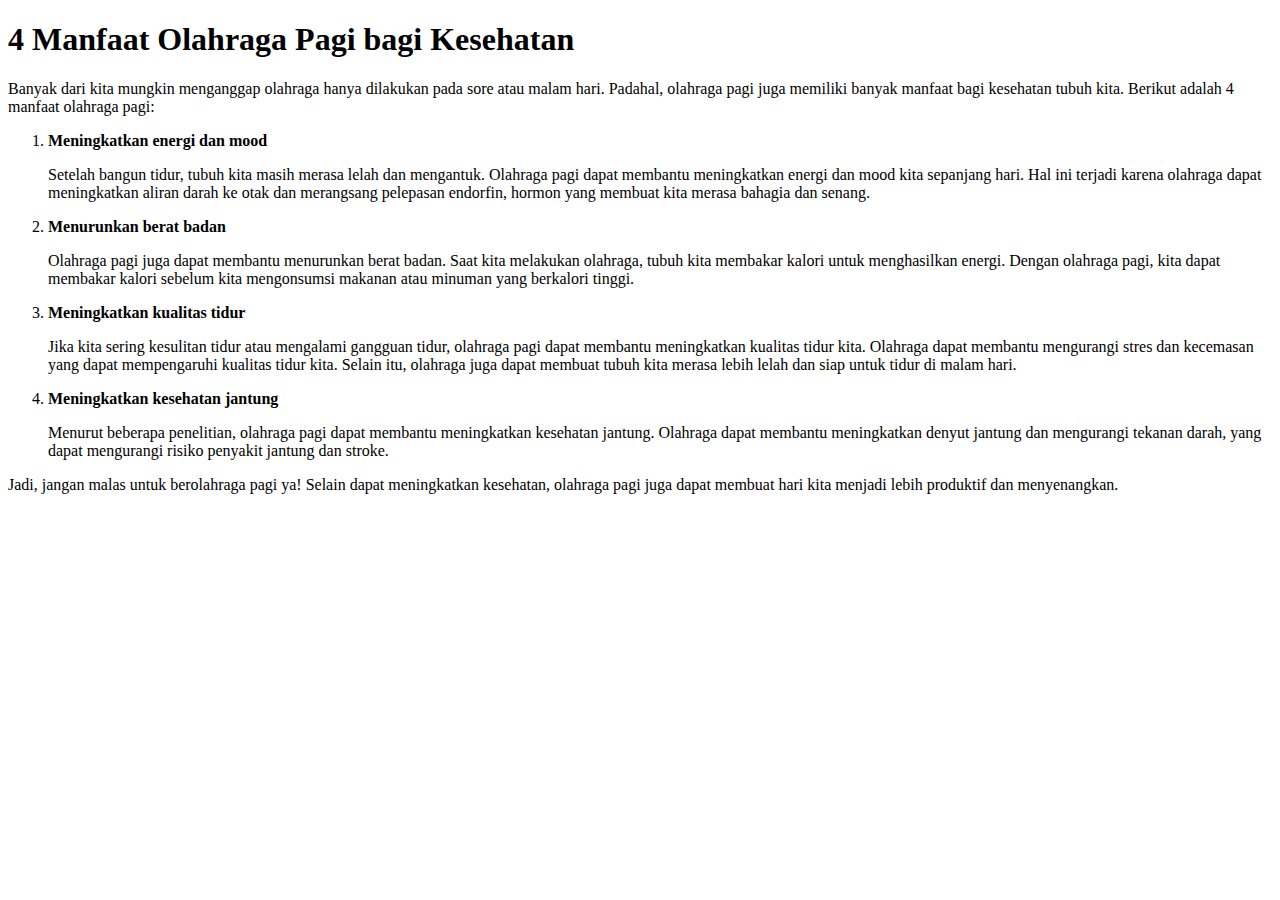
<file: Tugas Pertemuan 1/Latihan-1.html>
<!DOCTYPE html>
<html>
<head>
	<title>Latihan 1</title>
</head>
<body>
	<h1>4 Manfaat Olahraga Pagi bagi Kesehatan</h1>
	<p>Banyak dari kita mungkin menganggap olahraga hanya dilakukan pada sore atau malam hari. Padahal, olahraga pagi juga memiliki banyak manfaat bagi kesehatan tubuh kita. Berikut adalah 4 manfaat olahraga pagi:</p>
	<ol>
		<li><strong>Meningkatkan energi dan mood</strong></li>
		<p>Setelah bangun tidur, tubuh kita masih merasa lelah dan mengantuk. Olahraga pagi dapat membantu meningkatkan energi dan mood kita sepanjang hari. Hal ini terjadi karena olahraga dapat meningkatkan aliran darah ke otak dan merangsang pelepasan endorfin, hormon yang membuat kita merasa bahagia dan senang.</p>
		<li><strong>Menurunkan berat badan</strong></li>
		<p>Olahraga pagi juga dapat membantu menurunkan berat badan. Saat kita melakukan olahraga, tubuh kita membakar kalori untuk menghasilkan energi. Dengan olahraga pagi, kita dapat membakar kalori sebelum kita mengonsumsi makanan atau minuman yang berkalori tinggi.</p>
		<li><strong>Meningkatkan kualitas tidur</strong></li>
		<p>Jika kita sering kesulitan tidur atau mengalami gangguan tidur, olahraga pagi dapat membantu meningkatkan kualitas tidur kita. Olahraga dapat membantu mengurangi stres dan kecemasan yang dapat mempengaruhi kualitas tidur kita. Selain itu, olahraga juga dapat membuat tubuh kita merasa lebih lelah dan siap untuk tidur di malam hari.</p>
		<li><strong>Meningkatkan kesehatan jantung</strong></li>
		<p>Menurut beberapa penelitian, olahraga pagi dapat membantu meningkatkan kesehatan jantung. Olahraga dapat membantu meningkatkan denyut jantung dan mengurangi tekanan darah, yang dapat mengurangi risiko penyakit jantung dan stroke.</p>
	</ol>
	<p>Jadi, jangan malas untuk berolahraga pagi ya! Selain dapat meningkatkan kesehatan, olahraga pagi juga dapat membuat hari kita menjadi lebih produktif dan menyenangkan.</p>
</body>
</html>
</file>
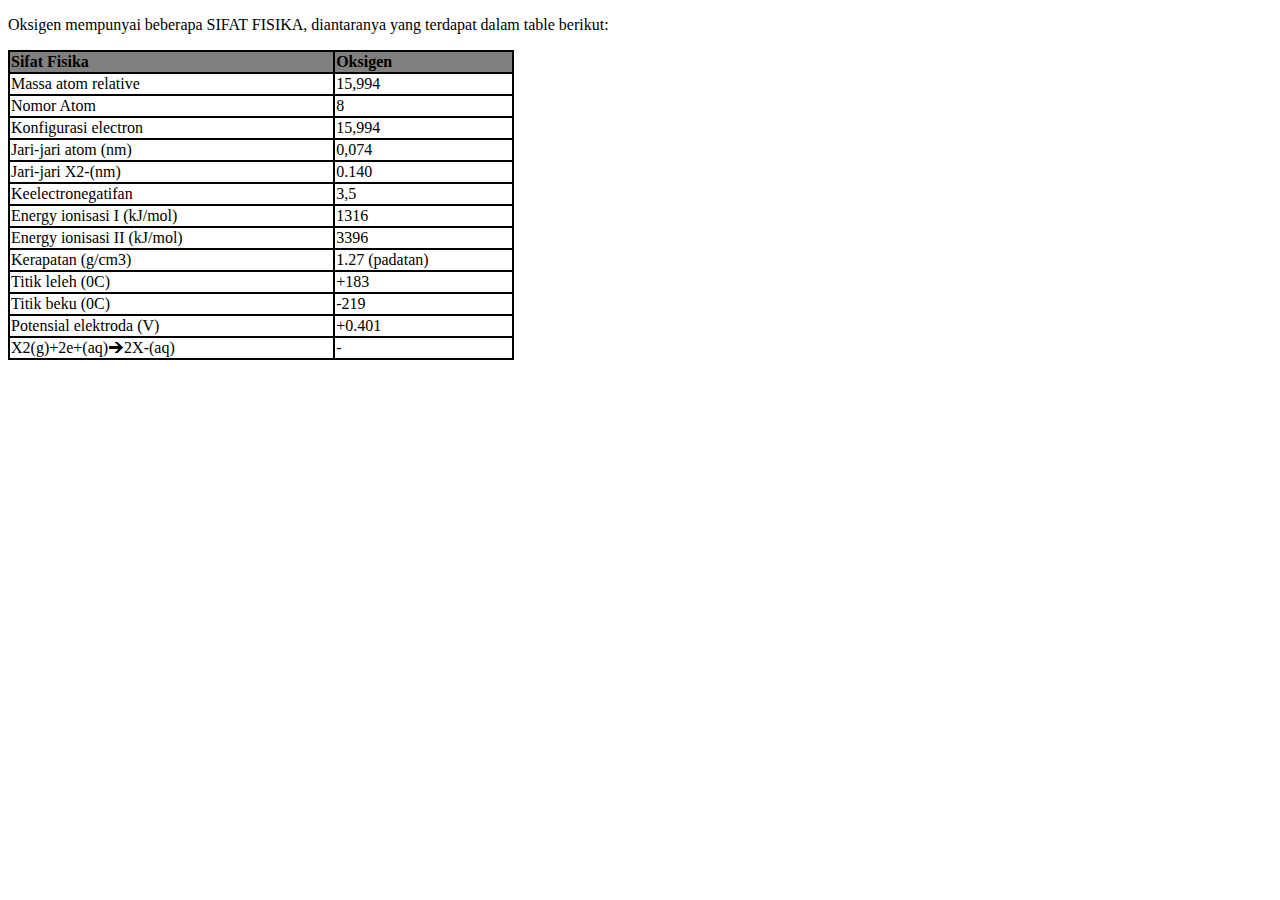
<file: Tugas Pertemuan 1/Latihan-3.html>
<!DOCTYPE html>
<html>
<head>
	<title>Latihan 3</title>
    <style>
        table,
    th,
    td{
        border:2px solid black;
        border-collapse: collapse;
        
    }
    </style>
</head>
<body>
	<p>Oksigen mempunyai beberapa SIFAT FISIKA, diantaranya yang terdapat dalam table berikut:</p>
	<table width="40%" >
        <tbody>
            <tr bgcolor="gray" >
                <td> <strong>Sifat Fisika</strong></td>
                <td> <strong>Oksigen</strong></td>
            </tr>
            <tr>
                <td> Massa atom relative</td>
                <td> 15,994</td>
            </tr>
            <tr>
                <td> Nomor Atom</td>
                <td> 8 </td>
            </tr>
            <tr>
                <td> Konfigurasi electron </td>
                <td> 15,994</td>
            </tr>
            <tr>
                <td> Jari-jari atom (nm)</td>
                <td> 0,074</td>
            </tr>
            <tr>
                <td> Jari-jari X2-(nm)</td>
                <td> 0.140</td>
            </tr>
            <tr>
                <td> Keelectronegatifan</td>
                <td> 3,5</td>
            </tr>
            <tr>
                <td> Energy ionisasi I (kJ/mol)</td>
                <td> 1316</td>
            </tr>
            <tr>
                <td> Energy ionisasi II (kJ/mol)</td>
                <td> 3396</td>
            </tr>
            <tr>
                <td> Kerapatan (g/cm3) </td>
                <td> 1.27 (padatan)</td>
            </tr>
            <tr>
                <td> Titik leleh (0C)</td>
                <td> +183</td>
            </tr>
            <tr>
                <td> Titik beku (0C)</td>
                <td> -219</td>
            </tr>
            <tr>
                <td> Potensial elektroda (V)</td>
                <td> +0.401</td>
            </tr>
            <tr>
                <td> X2(g)+2e+(aq)🡪2X-(aq)</td>
                <td> -</td>
            </tr>
        </tbody>
    </table>
</body>
</html>
</file>
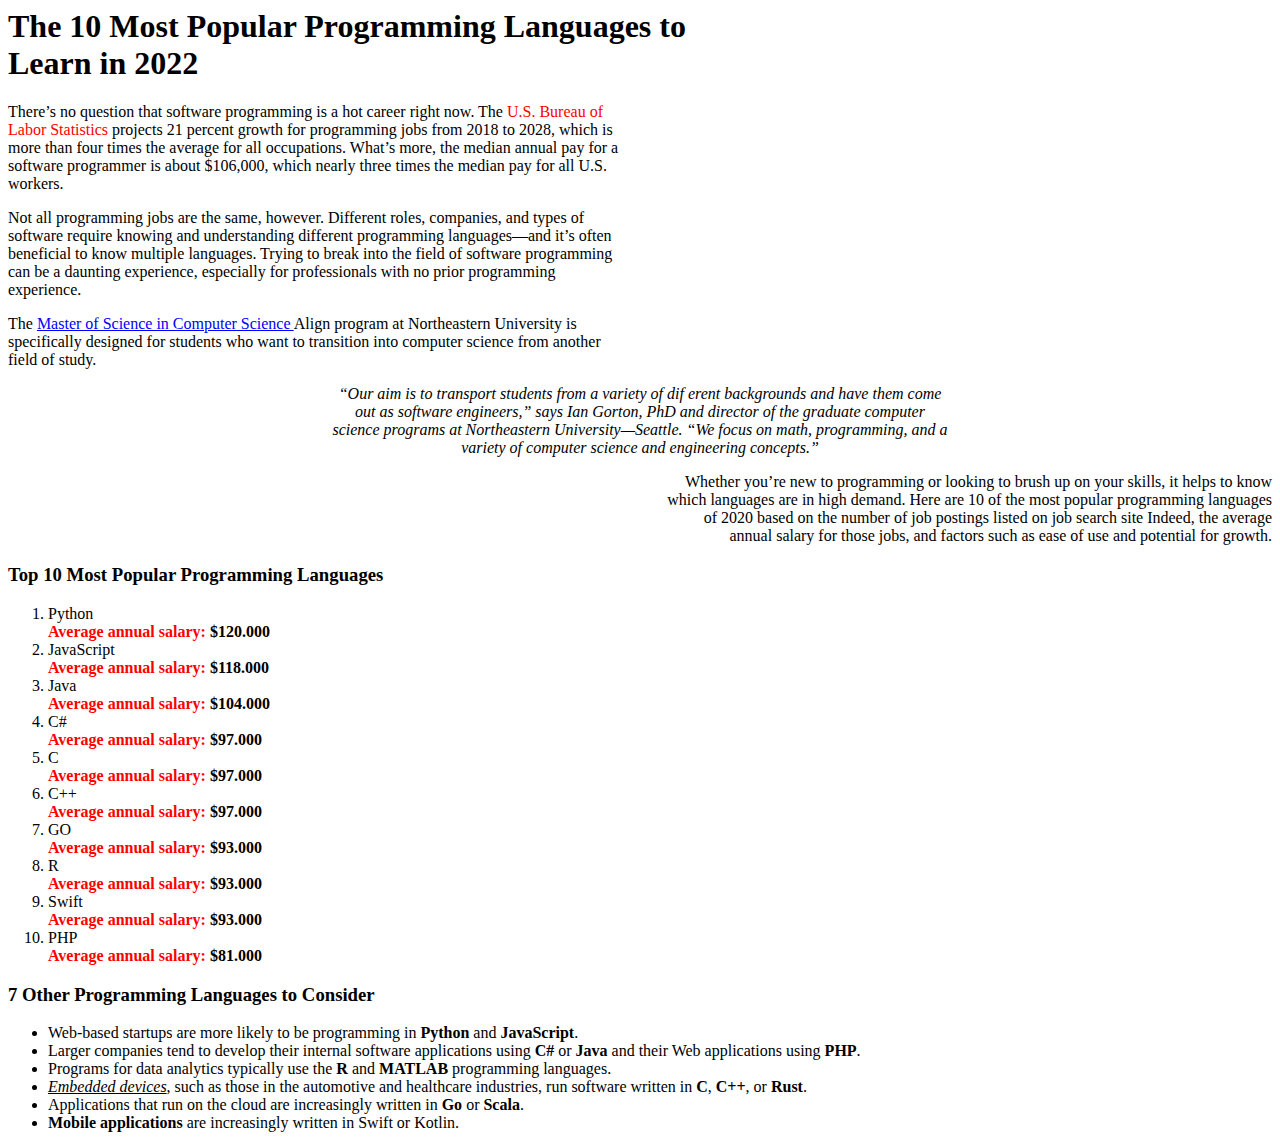
<file: Tugas Pertemuan 1/Latihan-4.html>
<html>
<head>
	<title>Latihan 4</title>
</head>
<body>
	<h1> The 10 Most Popular Programming Languages to <br>
        Learn in 2022 </h1>
	<p>There’s no question that software programming is a hot career right now. The <span style="color: red;">
        U.S. Bureau of  <br> Labor Statistics</span>
        projects 21 percent growth for programming jobs from 2018 to 2028, which is <br>
        more than four times the average for all occupations. What’s more, the median annual pay for a <br>
        software programmer is about $106,000, which nearly three times the median pay for all U.S. <br>
        workers.</p>

    <p>Not all programming jobs are the same, however. Different roles, companies, and types of <br>
        software require knowing and understanding different programming languages—and it’s often <br>
        beneficial to know multiple languages. Trying to break into the field of software programming <br>
        can be a daunting experience, especially for professionals with no prior programming <br>
        experience.</p>

    <p>The <span style="color: blue; text-decoration: underline;" > Master of Science in Computer Science </span> 
        Align program at Northeastern University is <br>
        specifically designed for students who want to transition into computer science from another <br>
        field of study.
        </p>

     <p style="text-align: center;"> <i>“Our aim is to transport students from a variety of dif erent backgrounds and have them come <br>
        out as software engineers,” says Ian Gorton, PhD and director of the graduate computer <br>
        science programs at Northeastern University—Seattle. “We focus on math, programming, and a <br>
        variety of computer science and engineering concepts.”</i></p>   

     <p style="text-align: right;">Whether you’re new to programming or looking to brush up on your skills, it helps to know <br>
        which languages are in high demand. Here are 10 of the most popular programming languages <br>
        of 2020 based on the number of job postings listed on job search site Indeed, the average <br>
        annual salary for those jobs, and factors such as ease of use and potential for growth.</p>   

    <h3> Top 10 Most Popular Programming Languages </h3>
    <ol>
        <li>
            Python<br>
            <span style="color:red; font-weight:bold;"> Average annual salary:</span> <b>$120.000</b>
        </li>
        <li>
            JavaScript <br>
            <span style="color:red; font-weight:bold;"> Average annual salary:</span> <b>$118.000</b>
        </li>
        <li>
            Java<br>
            <span style="color:red; font-weight:bold;"> Average annual salary:</span> <b>$104.000</b>
        </li>
        <li>
            C#<br>
            <span style="color:red; font-weight:bold;"> Average annual salary:</span> <b>$97.000</b>
        </li>
        <li>
            C<br>
            <span style="color:red; font-weight:bold;"> Average annual salary:</span> <b>$97.000</b>
        </li>
        <li>
            C++<br>
            <span style="color:red; font-weight:bold;"> Average annual salary:</span> <b>$97.000</b>
        </li>
        <li>
            GO<br>
            <span style="color:red; font-weight:bold;"> Average annual salary:</span> <b>$93.000</b>
        </li>
        <li>
            R<br>
            <span style="color:red; font-weight:bold;"> Average annual salary:</span> <b>$93.000</b>
        </li>
        <li>
            Swift<br>
            <span style="color:red; font-weight:bold;"> Average annual salary:</span> <b>$93.000</b>
        </li>
        <li>
            PHP<br>
            <span style="color:red; font-weight:bold;"> Average annual salary:</span> <b>$81.000</b>
        </li>
    </ol>
    <h3>7 Other Programming Languages to Consider</h3>
	<ul>
		<li>Web-based startups are more likely to be programming in <strong>Python</strong> and <strong>JavaScript</strong>.</li>
		<li>Larger companies tend to develop their internal software applications using <strong>C#</strong> or <strong>Java</strong> and their Web applications using <strong>PHP</strong>.</li>
		<li>Programs for data analytics typically use the <strong>R</strong> and <strong>MATLAB</strong> programming languages.</li>
		<li> <em><u>Embedded devices</u></em>, such as those in the automotive and healthcare industries, run software written in <strong>C</strong>, <strong>C++</strong>, or <strong>Rust</strong>.</li>
		<li>Applications that run on the cloud are increasingly written in <strong>Go</strong> or <strong>Scala</strong>.</li>
		<li> <strong>Mobile applications </strong> are increasingly written in Swift or Kotlin.</li>
	</ul>
</body>
</html>
</file>
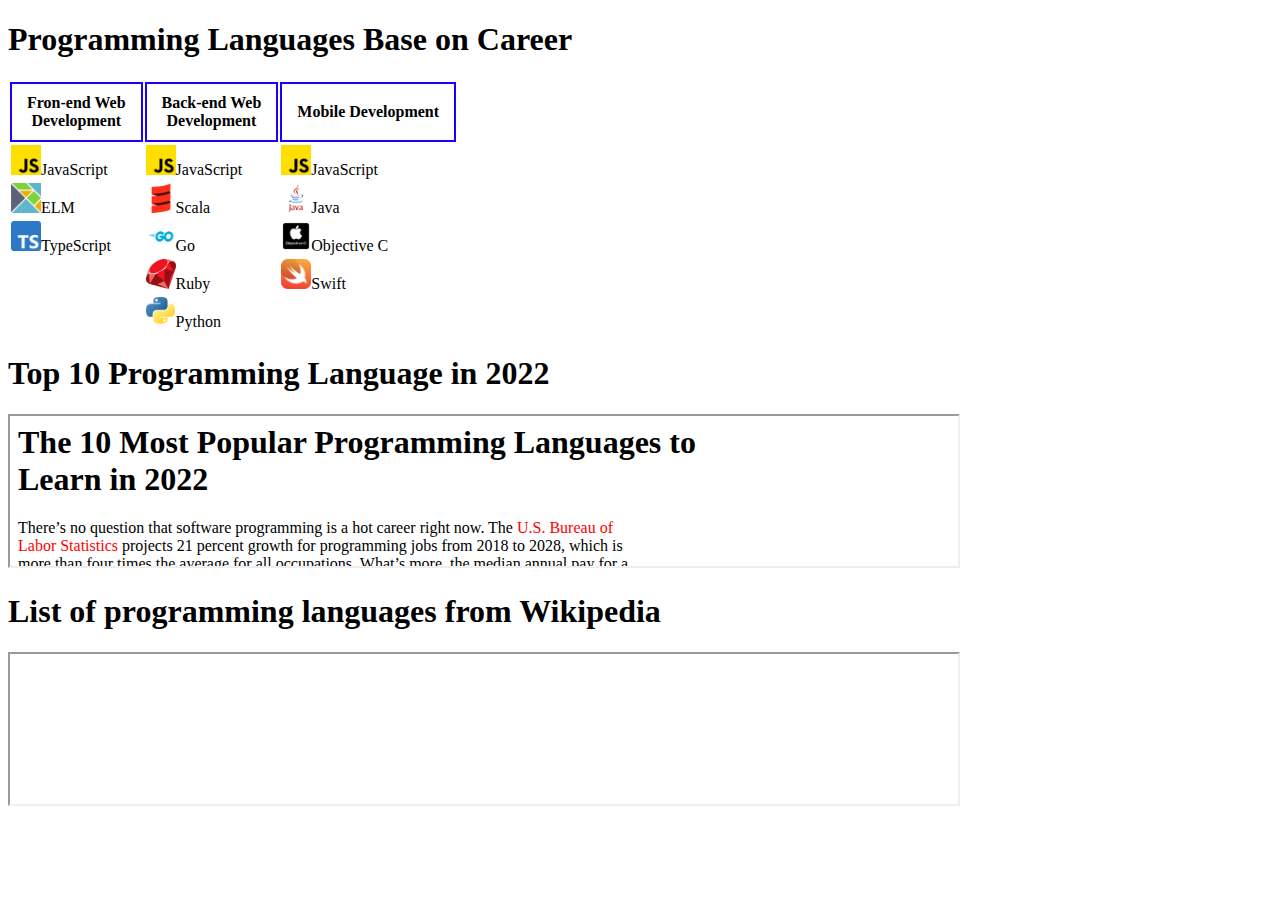
<file: Tugas Pertemuan 1/Latihan-5.html>
<!DOCTYPE html>
<html lang="en">
<head>
    <title>Latihan-5</title>
</head>

<style>
    table {
        border-spacings: 25px;
    }
    th {
        border:2px solid rgb(26, 1, 255);
        padding: 10px 15px;;
    }
</style>
<body>
    <h1>Programming Languages Base on Career</h1>
    <table>
    <tr>
        <th>Fron-end Web<br>Development</th>
        <th>Back-end Web<br>Development</th>
        <th>Mobile Development</th>
        </tr>
        <tr>
            <td>
                <img src="asset gambar/js.png" height="30px" width="30px">JavaScript
            </td>
            <td>
                <img src="asset gambar/js.png" height="30px" width="30px">JavaScript
            </td>
            <td>
                <img src="asset gambar/js.png" height="30px" width="30px">JavaScript
            </td>
        </tr>
        <tr>
            <td>
                <img src="asset gambar/Elm.png" height="30px" width="30px">ELM

            </td>
            <td>
                <img src="asset gambar/Scala.png" height="30px" width="30px">Scala
            </td>
            <td>
                <img src="asset gambar/Java.png" height="30px" width="30px">Java
            </td>
        </tr>
        <tr>
            <td>
                <img src="asset gambar/Typescript.png" height="30px" width="30px">TypeScript
            </td>
            <td>
                <img src="asset gambar/Go-Logo_Blue.png" height="30px" width="30px">Go
            </td>
            <td>
                <img src="asset gambar/objective-c.png" height="30px" width="30px">Objective C
            </td>
        </tr>
        <tr>
            <td></td>
            <td>
                <img src="asset gambar/Ruby-removebg-preview.png" height="30px" width="30px">Ruby
            </td>
            <td>
                <img src="asset gambar/Swift.png" height="30px" width="30px">Swift
            </td>
        </tr>
        <tr>
            <td>
            </td>
            <td>
                <img src="asset gambar/Python.png" height="30px" width="30px">Python
            </td>
            <td></td>
        </tr>
    </table>

    <h1>Top 10 Programming Language in 2022</h1>

   <iframe src="Latihan-4.html" width="75%"></iframe> <br>
    <h1>List of programming languages from Wikipedia</h1>
    <iframe src="https://www.wikipedia.org/" width="75%">Wikipedia </iframe>

</body>
</html>
</file>
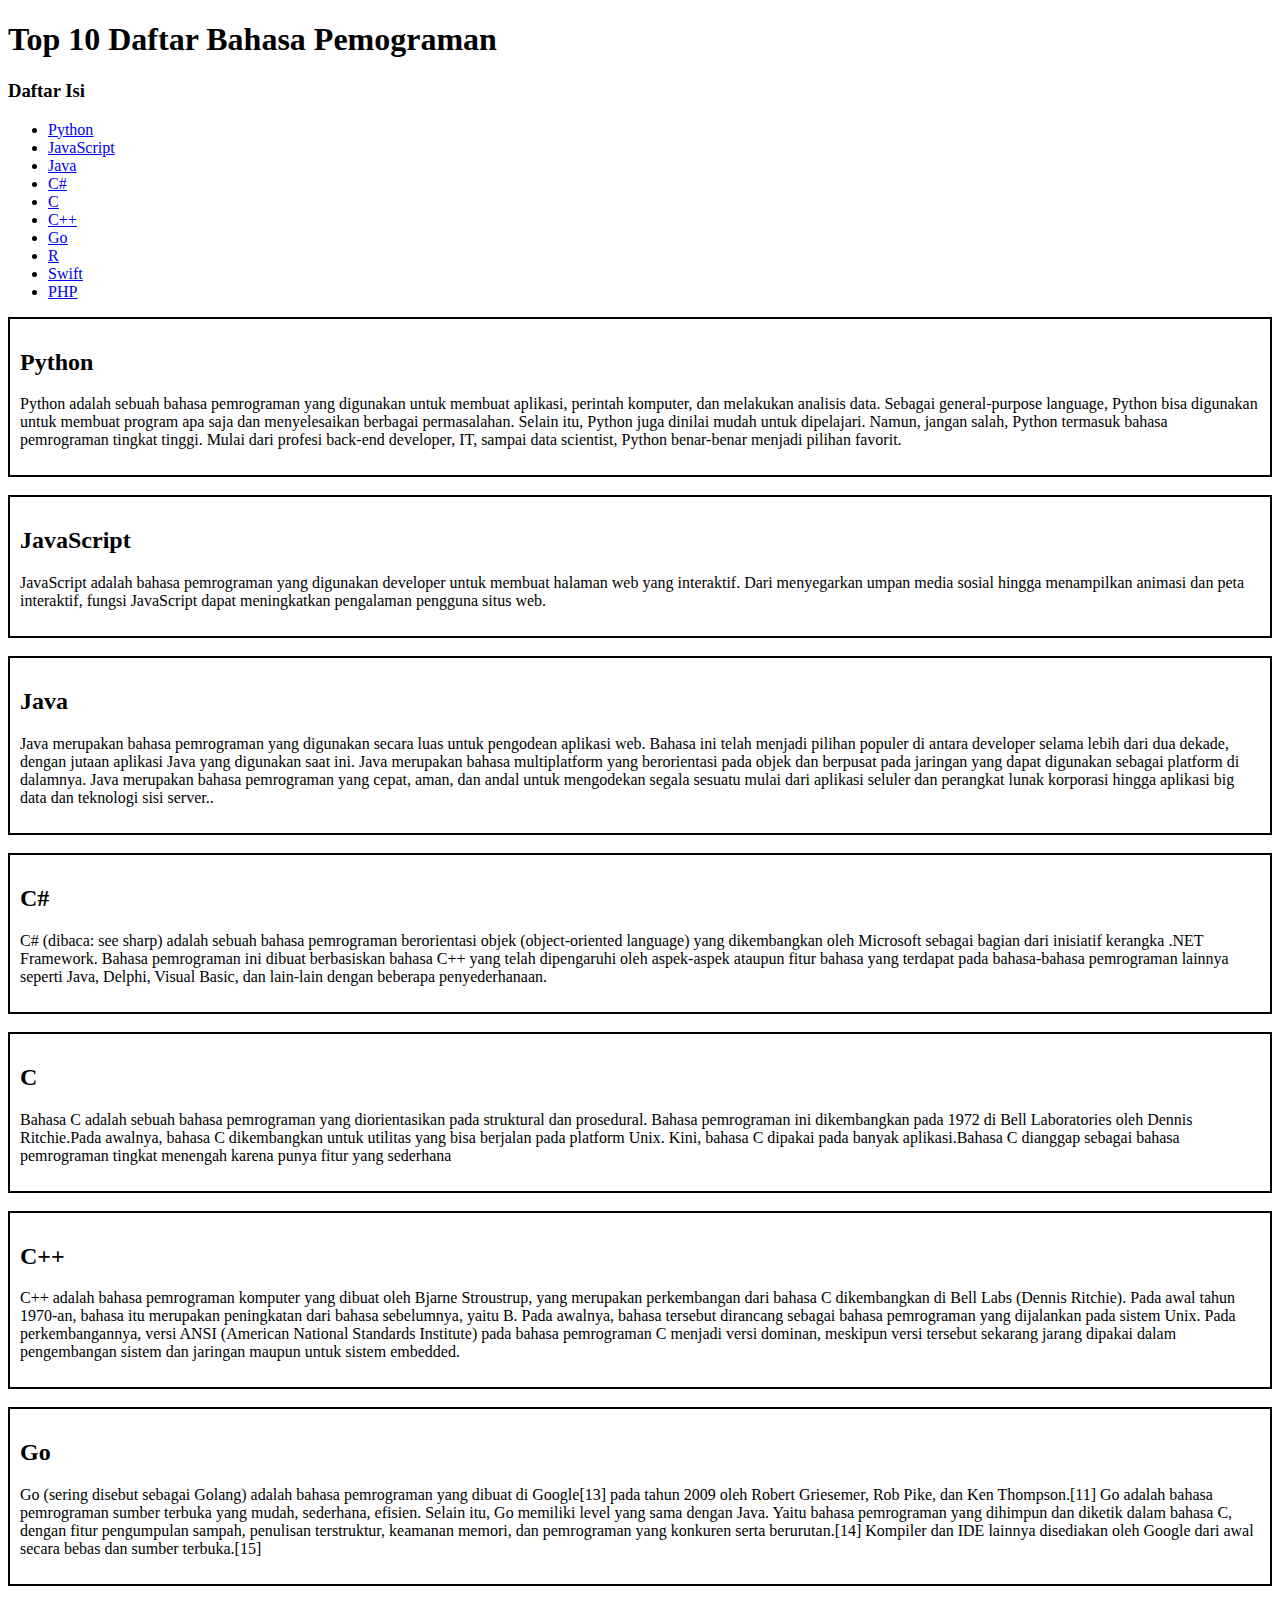
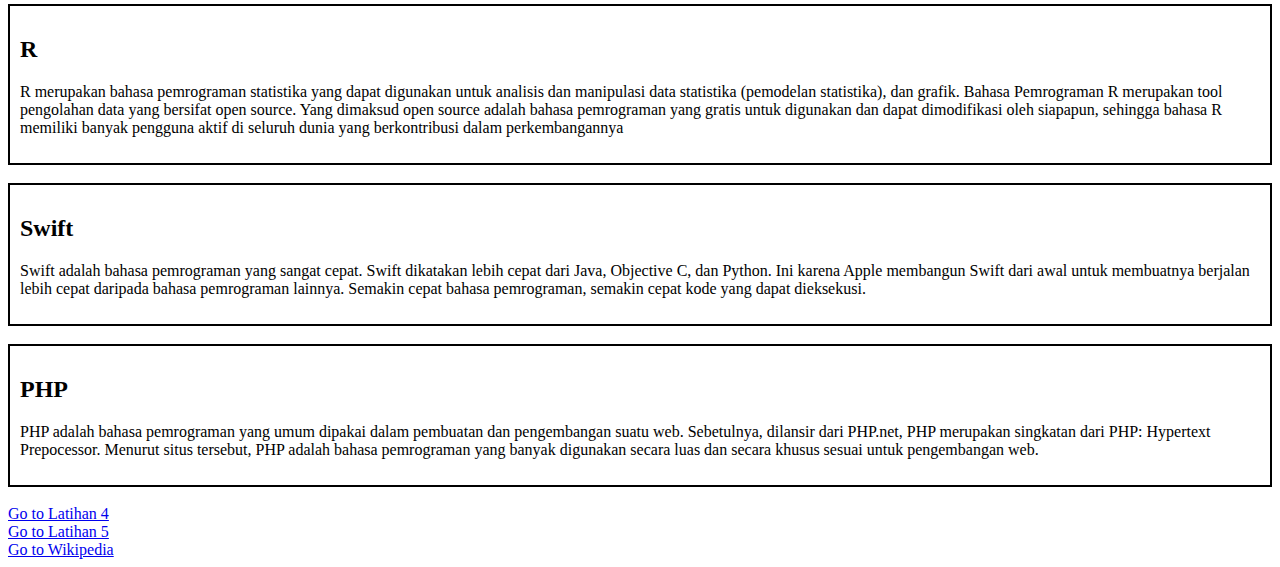
<file: Tugas Pertemuan 1/Latihan-6.html>
<!DOCTYPE html>
<html>
<head>
	<title>Latihan 6 </title>
	<style>
      .border {
			border: 2px solid black;
			padding: 10px;
		}
	</style>
</head>
<body>
    

	<h1>Top 10 Daftar Bahasa Pemograman</h1>
    <h3>Daftar Isi</h3>
	<ul>
		<li><span style="color: blue; text-decoration: underline;"><a href="#PY">Python</a></span></li>
		<li><span style="color: blue; text-decoration: underline;"><a href="#JS">JavaScript</a></span></li>
		<li><span style="color: blue; text-decoration: underline;"><a href="#JV">Java</a></span></li>
		<li><span style="color: blue; text-decoration: underline;"><a href="#C#">C#</a></span></li>
		<li><span style="color: blue; text-decoration: underline;"><a href="#C1">C</a></span></li>
		<li><span style="color: blue; text-decoration: underline;"><a href="#C+">C++</a></span></li>
		<li><span style="color: blue; text-decoration: underline;"><a href="#G1">Go</a></span></li>
		<li><span style="color: blue; text-decoration: underline;"><a href="#R1">R</a></span></li>
		<li><span style="color: blue; text-decoration: underline;"><a href="#SW">Swift</a></span></li>
		<li><span style="color: blue; text-decoration: underline;"><a href="#PH">PHP</a></span></li>
	</ul>
    <div class="border">
        <h2>Python</h2>
        <p id="PY" >Python adalah sebuah bahasa pemrograman yang digunakan 
            untuk membuat aplikasi, perintah komputer, dan melakukan analisis data. 
            Sebagai general-purpose language, Python bisa digunakan untuk membuat 
            program apa saja dan menyelesaikan berbagai permasalahan. Selain itu, 
            Python juga dinilai mudah untuk dipelajari. Namun, jangan salah, Python 
            termasuk bahasa pemrograman tingkat tinggi. Mulai dari profesi back-end developer, 
            IT, sampai data scientist, Python benar-benar menjadi pilihan favorit.</p>
    </div> <br>

    <div class="border">
        <h2>JavaScript</h2>
        <p id="JS" >JavaScript adalah bahasa pemrograman yang digunakan developer untuk membuat 
            halaman web yang interaktif. Dari menyegarkan umpan media sosial hingga menampilkan 
            animasi dan peta interaktif, fungsi JavaScript dapat meningkatkan pengalaman pengguna 
            situs web.</p>
    </div> <br>
    
    <div class="border">
        <h2>Java</h2>
        <p id="JV" >Java merupakan bahasa pemrograman yang digunakan secara luas untuk pengodean aplikasi web.
            Bahasa ini telah menjadi pilihan populer di antara developer selama lebih dari dua dekade, dengan 
            jutaan aplikasi Java yang digunakan saat ini. Java merupakan bahasa multiplatform yang berorientasi 
            pada objek dan berpusat pada jaringan yang dapat digunakan sebagai platform di dalamnya. Java merupakan 
            bahasa pemrograman yang cepat, aman, dan andal untuk mengodekan segala sesuatu mulai dari aplikasi 
            seluler dan perangkat lunak korporasi hingga aplikasi big data dan teknologi sisi server..</p>
    </div> <br>

    <div class="border">
        <h2>C#</h2>
        <p id="C#">C# (dibaca: see sharp) adalah sebuah bahasa pemrograman berorientasi objek (object-oriented 
            language) yang dikembangkan oleh Microsoft sebagai bagian dari inisiatif kerangka .NET Framework.
            Bahasa pemrograman ini dibuat berbasiskan bahasa C++ yang telah dipengaruhi oleh aspek-aspek ataupun 
            fitur bahasa yang terdapat pada bahasa-bahasa pemrograman lainnya seperti Java, Delphi, Visual Basic, 
            dan lain-lain dengan beberapa penyederhanaan.</p>
    </div> <br>
    
    <div class="border">
        <h2>C</h2>
        <p id="C1" >Bahasa C adalah sebuah bahasa pemrograman yang diorientasikan pada struktural dan prosedural. 
            Bahasa pemrograman ini dikembangkan pada 1972 di Bell Laboratories oleh Dennis Ritchie.Pada awalnya, 
            bahasa C dikembangkan untuk utilitas yang bisa berjalan pada platform Unix. Kini, bahasa C dipakai pada 
            banyak aplikasi.Bahasa C dianggap sebagai bahasa pemrograman tingkat menengah karena punya fitur yang 
            sederhana</p>
    </div> <br>

    <div class="border">
        <h2>C++</h2>
        <p id="C+">C++ adalah bahasa pemrograman komputer yang dibuat oleh Bjarne Stroustrup, yang merupakan 
            perkembangan dari bahasa C dikembangkan di Bell Labs (Dennis Ritchie). Pada awal tahun 1970-an, 
            bahasa itu merupakan peningkatan dari bahasa sebelumnya, yaitu B. Pada awalnya, bahasa tersebut 
            dirancang sebagai bahasa pemrograman yang dijalankan pada sistem Unix. Pada perkembangannya, 
            versi ANSI (American National Standards Institute) pada bahasa pemrograman C menjadi versi dominan, 
            meskipun versi tersebut sekarang jarang dipakai dalam pengembangan sistem dan jaringan maupun untuk
            sistem embedded.</p>
    </div> <br>

    <div class="border">
        <h2>Go</h2>
        <p id="G1">Go (sering disebut sebagai Golang) adalah bahasa pemrograman yang dibuat di Google[13]
             pada tahun 2009 oleh Robert Griesemer, Rob Pike, dan Ken Thompson.[11] Go adalah bahasa pemrograman 
             sumber terbuka yang mudah, sederhana, efisien. Selain itu, Go memiliki level yang sama dengan Java. 
             Yaitu bahasa pemrograman yang dihimpun dan diketik dalam bahasa C, dengan fitur pengumpulan sampah, 
             penulisan terstruktur, keamanan memori, dan pemrograman yang konkuren serta berurutan.[14] Kompiler 
             dan IDE lainnya disediakan oleh Google dari awal secara bebas dan sumber terbuka.[15]</p>
    </div> <br>

    <div class="border">
        <h2>R</h2>
        <p id="R1">R merupakan bahasa pemrograman statistika yang dapat digunakan untuk analisis dan manipulasi data 
            statistika (pemodelan statistika), dan grafik. Bahasa Pemrograman R merupakan tool pengolahan data yang 
            bersifat open source. Yang dimaksud open source adalah bahasa pemrograman yang gratis untuk digunakan dan 
            dapat dimodifikasi oleh siapapun, sehingga bahasa R memiliki banyak pengguna aktif di seluruh dunia yang 
            berkontribusi dalam perkembangannya</p>
    </div> <br>

    <div class="border">
        <h2>Swift</h2>
        <p id="SW">Swift adalah bahasa pemrograman yang sangat cepat. Swift dikatakan lebih cepat dari Java, Objective C, 
            dan Python. Ini karena Apple membangun Swift dari awal untuk membuatnya berjalan lebih cepat daripada bahasa 
            pemrograman lainnya. Semakin cepat bahasa pemrograman, semakin cepat kode yang dapat dieksekusi.</p>
    </div> <br>

    <div class="border">
        <h2>PHP</h2>
        <p id="PH">PHP adalah bahasa pemrograman yang umum dipakai dalam pembuatan dan pengembangan suatu web. Sebetulnya, 
            dilansir dari PHP.net, PHP merupakan singkatan dari PHP: Hypertext Prepocessor. Menurut situs tersebut, 
            PHP adalah bahasa pemrograman yang banyak digunakan secara luas dan secara khusus sesuai untuk pengembangan 
            web.</p>
    </div> <br> 

    <a href="Latihan-4.html" target="_self">Go to Latihan 4 </a> <br> 
    <a href="Latihan-5.html" target="_blank">Go to Latihan 5 </a> <br>
    <a href="https://www.wikipedia.org" target="_parent">Go to Wikipedia </a>

    </body>
</html>
</file>
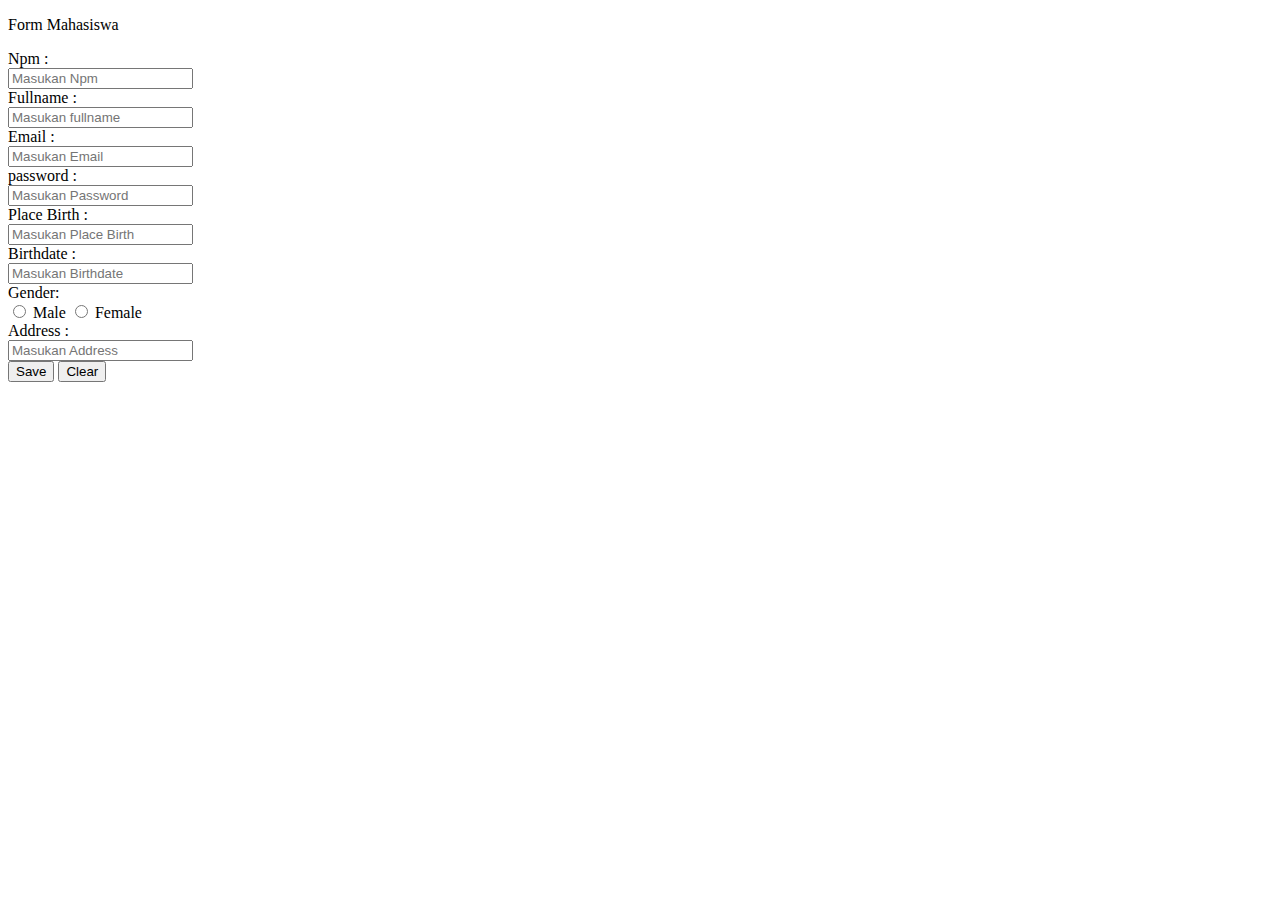
<file: Tugas Pertemuan 1/Latihan-7.html>
<!DOCTYPE html>
<html lang="en">
<head>
    <meta charset="UTF-8">
    <meta http-equiv="X-UA-Compatible" content="IE=edge">
    <meta name="viewport" content="width=device-width, initial-scale=1.0">
    <title>Latihan7</title>
</head>
<body>
    <p>Form Mahasiswa</p>
    <form>
        <label for="npm">Npm :</label><br>
        <input placeholder="Masukan Npm" type="number" id="npm" name="npm"><br>

        <label for="fullname">Fullname :</label><br>
        <input placeholder="Masukan fullname" type="text" id="fullname" name="fullname"><br>

        <label for="email">Email :</label><br>
        <input placeholder="Masukan Email" type="email" id="email" name="email"><br>

        <label for="password">password :</label><br>
        <input placeholder="Masukan Password" type="password" id="password" name="password"><br>
        
        <label for="Place Birth">Place Birth :</label><br>
        <input placeholder="Masukan Place Birth" type="text" id="Place Birth" name="Place Birth"><br>
        
        <label for="Birthdate">Birthdate :</label><br>
        <input placeholder="Masukan Birthdate" type="text" id="Place Birth" name="Place Birth"><br>

        <label for="gender">Gender:</label><br>
        <input type="radio" id="male" name="gender" value="male">
        <label for="male">Male</label>
        <input type="radio" id="female" name="gender" value="female">
        <label for="female">Female</label><br>

        <label for="Address">Address :</label><br>
        <input placeholder="Masukan Address" type="textarea" id="Address" name="Address"><br>
        
        <button type="submit">Save</button>
        <button type="reset">Clear</button>
    </form>
    
</body>
</html>
</file>
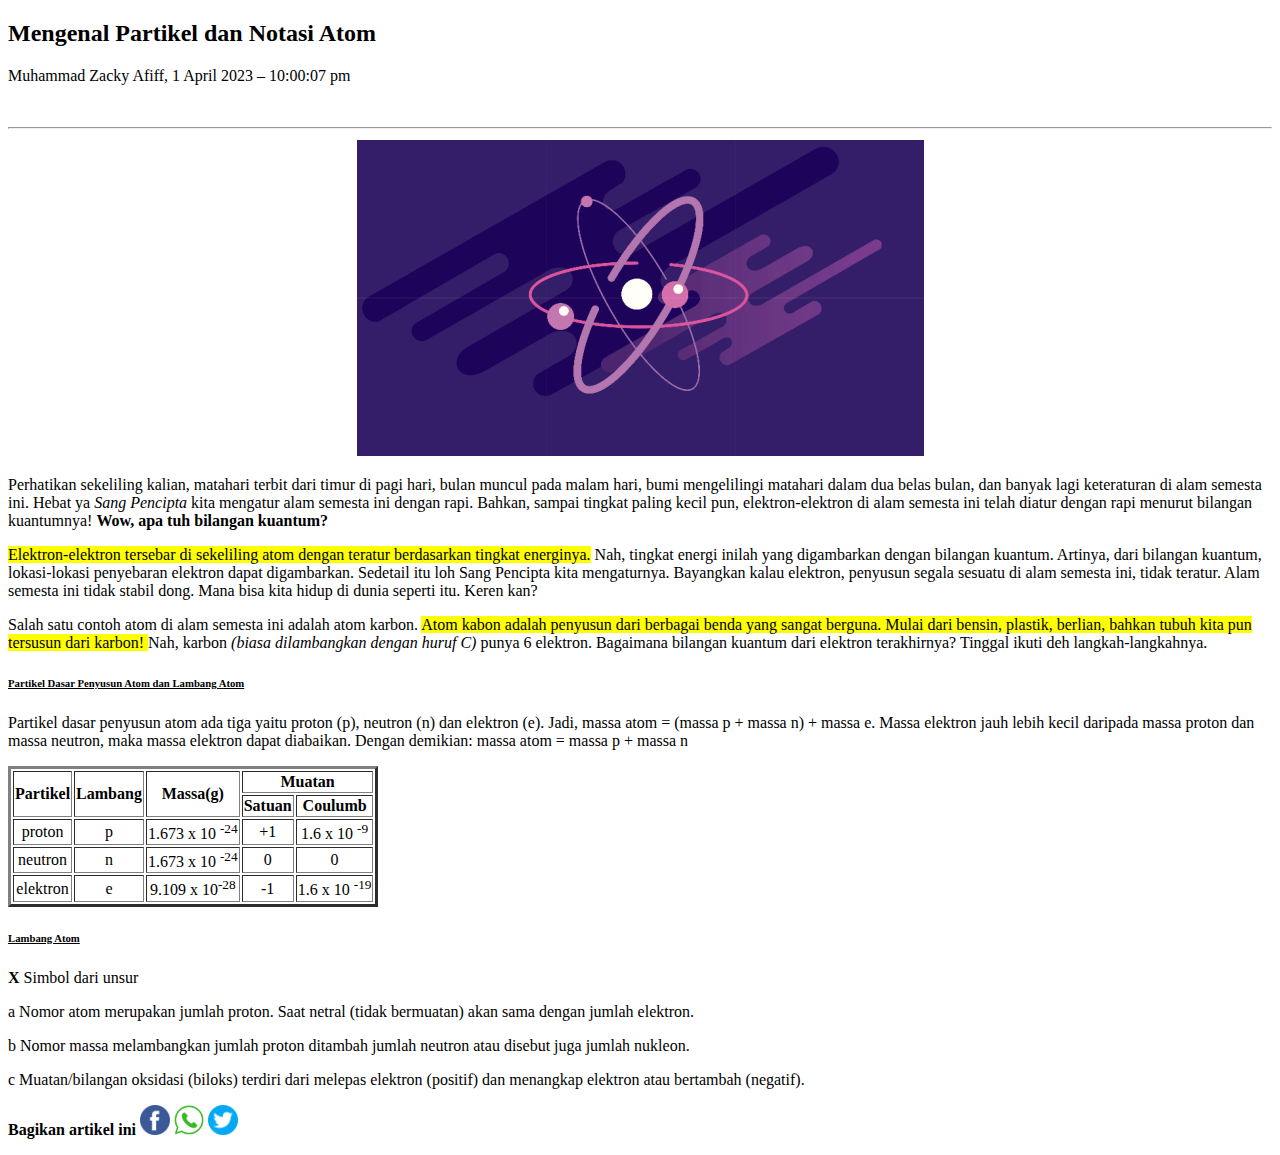
<file: Tugas Pertemuan 2/Latihan-1.html>
<!DOCTYPE html>
<html lang="en">
<head>
    <meta charset="UTF-8">
    <meta http-equiv="X-UA-Compatible" content="IE=edge">
    <meta name="viewport" content="width=device-width, initial-scale=1.0">
    <title>Latihan-1</title>
    <link href="https://cdn.jsdelivr.net/npm/bootstrap@5.3.0-alpha3/dist/css/bootstrap.min.css" rel="stylesheet" integrity="sha384-KK94CHFLLe+nY2dmCWGMq91rCGa5gtU4mk92HdvYe+M/SXH301p5ILy+dN9+nJOZ" crossorigin="anonymous">
    <script src="https://cdn.jsdelivr.net/npm/bootstrap@5.3.0-alpha3/dist/js/bootstrap.bundle.min.js" integrity="sha384-ENjdO4Dr2bkBIFxQpeoTz1HIcje39Wm4jDKdf19U8gI4ddQ3GYNS7NTKfAdVQSZe" crossorigin="anonymous"></script>
</head>
<body>
    <h2>Mengenal Partikel dan Notasi Atom</h2>
    <p class="text-success">Muhammad Zacky Afiff, <a class="text-black fst-italic">1  April 2023 – 10:00:07 pm</a></p> 
    <br>
    <hr class="style1">
    
   <Center> <img src="asset/Atom.png" alt="atom" style="padding: 10; align-items: center; justify-content: center; flex: 1;"/></Center>
    

    <p>Perhatikan sekeliling kalian, matahari terbit dari timur di pagi hari, bulan muncul pada malam hari, bumi mengelilingi matahari 
        dalam dua belas bulan, dan banyak lagi keteraturan di alam semesta ini. Hebat ya <i>Sang Pencipta</i> kita mengatur alam semesta 
        ini dengan rapi. Bahkan, sampai tingkat paling kecil pun, elektron-elektron di alam semesta ini telah diatur dengan rapi menurut 
        bilangan kuantumnya! <b>Wow, apa tuh bilangan kuantum?</b></p>

    <p><mark class="bg-primary">Elektron-elektron tersebar di sekeliling atom dengan teratur berdasarkan tingkat energinya.</mark> Nah, 
        tingkat energi inilah yang digambarkan dengan bilangan kuantum. Artinya, dari bilangan kuantum, lokasi-lokasi penyebaran elektron 
        dapat digambarkan. Sedetail itu loh Sang Pencipta kita mengaturnya. Bayangkan kalau elektron, penyusun segala sesuatu di alam semesta 
        ini, tidak teratur. Alam semesta ini tidak stabil dong. Mana bisa kita hidup di dunia seperti itu. Keren kan?</p>

    <p>Salah satu contoh atom di alam semesta ini adalah atom karbon. <mark class="bg-primary">Atom kabon adalah penyusun dari berbagai benda 
        yang sangat berguna. </mark><mark class="bg-success">Mulai dari bensin, plastik, berlian, bahkan tubuh kita pun tersusun dari karbon! 
        </mark>Nah, karbon <i>(biasa dilambangkan dengan huruf C)</i> punya 6 elektron. Bagaimana bilangan kuantum dari elektron terakhirnya? 
        Tinggal ikuti deh langkah-langkahnya.</p>

    <h6><b><u>Partikel Dasar Penyusun Atom dan Lambang Atom</u></b></h6>

    <p>Partikel dasar penyusun atom ada tiga yaitu proton (p), neutron (n) dan elektron (e). Jadi, <span class="font-monospace">massa atom = 
        (massa p + massa n) + massa e. </span>Massa elektron jauh lebih kecil daripada massa proton dan massa neutron, maka massa   elektron 
        dapat diabaikan. Dengan demikian: <span class="font-monospace bg-danger bg-opacity-50">massa atom = massa p + massa n</span></p>

    <table border="3" class="table table-bordered border-primary" >
        <thead style="justify-content: center; padding: 1px; margin: auto;">
          <tr style="text-align: center;" class="text-white bg-primary table table-bordered">
            <th rowspan="2" scope="col">Partikel</th>
            <th rowspan="2" scope="col">Lambang</th>
            <th rowspan="2" scope="col">Massa(g)</th>
            <th colspan="2" scope="col" style="text-align: center;">Muatan</th>
          </tr>
          <th scope="col" style="text-align: center;" class="text-white bg-primary table-bordered">Satuan</th>
          <th scope="col" style="text-align: center;" class="text-white bg-primary table-bordered">Coulumb</th>
        </thead>
        <tbody>

          <tr style="text-align: center;">
            <td>proton</td>
            <td>p</td>
            <td>1.673 x 10 <sup>-24</sup></td>
            <td>+1</td>
            <td>1.6 x 10 <sup>-9</sup></td>
          </tr>

          <tr style="text-align: center;">
            <td>neutron</td>
            <td>n</td>
            <td>1.673 x 10 <sup>-24</sup></td>
            <td>0</td>
            <td>0</td>
          </tr>

          <tr style="text-align: center;">
            <td>elektron</td>
            <td>e</td>
            <td>9.109 x 10<sup>-28</sup></td>
            <td>-1</td>
            <td>1.6 x 10 <sup>-19</sup></td>
        </tr>
        </tbody>
      </table>

      <h6><b><u>Lambang Atom</u></b></h6>

      <p><b>X</b> Simbol dari unsur</p>
      <p><span class="text-danger">a</span> Nomor atom merupakan jumlah proton. Saat netral (tidak bermuatan) akan sama dengan jumlah elektron.</p>
      <p><span class="text-success">b</span> Nomor massa melambangkan jumlah proton ditambah jumlah neutron atau disebut juga jumlah nukleon.</p>
      <p><span class="text-warning">c</span> Muatan/bilangan oksidasi (biloks) terdiri dari melepas elektron (positif) dan menangkap elektron atau bertambah (negatif).</p>

      <p><b>Bagikan artikel ini</b> 
        <a href="https://facebook.com"><img src="asset/facebook.png" alt="facebook" width="30px"></a> 
        <a href="https://whatsapp.com"><img src="asset/whatsapp.png" alt="whatsapp" width="30px"></a> 
        <a href="https://twitter.com"><img src="asset/twitter.png" alt="twitter" width="30px"></a></p>
</body>
<script src="https://cdn.jsdelivr.net/npm/bootstrap@5.3.0-alpha1/dist/js/bootstrap.bundle.min.js" integrity="sha384-w76AqPfDkMBDXo30jS1Sgez6pr3x5MlQ1ZAGC+nuZB+EYdgRZgiwxhTBTkF7CXvN" crossorigin="anonymous"></script>
</html>
</file>
